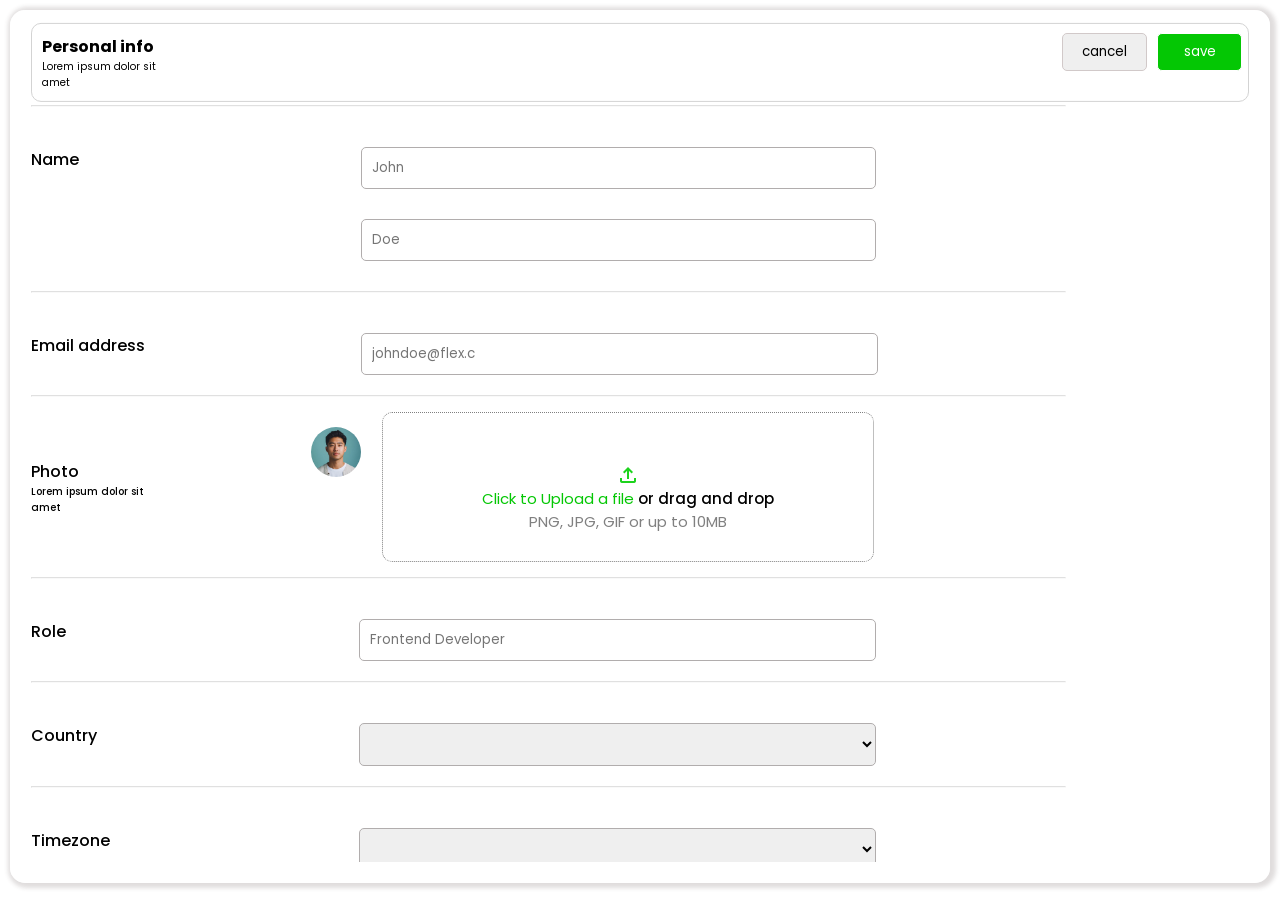
<file: index.html>
<html lang="en">
  <head>
    <meta charset="UTF-8" />
    <meta name="viewport" content="width=device-width, initial-scale=1.0" />
    <title>Personal info</title>
    <link rel="stylesheet" href="style.css" />
    <link
      rel="stylesheet"
      href="https://fonts.googleapis.com/css2?family=Material+Symbols+Outlined:opsz,wght,FILL,GRAD@20..48,100..700,0..1,-50..200&icon_names=upload"
    />
    
  </head>
  <body>
      <div class="overall-container">
        <header>
                <div class="personal-frm">
                    <h4>Personal info</h4>
                    <p class="lorem">Lorem ipsum dolor sit amet</p>
                </div>
        </header> 
        <hr>
        <section>
          <form action="" id="form">
            <div class="names">
              <label for="name" class="change-labels">Name</label>
              <div class="names-inp">
 
                <input type="text" class="input-names"  id="fname" placeholder="John"  />
                <div id="error-name"></div>
                <input type="text" class="input-names" id="lname" placeholder="Doe" />
                <div id="error-lname"></div>
                
              </div>
              
            </div>
           
            <hr/>
            <div class="email">
              <div class="email-container">
              <label for="email" class="fine-labels">Email address</label>
              <input type="email" class="inputcontrol" id="email-inp" placeholder="johndoe@flex.c" />
              </div>

              
                
            </div>
            <div id="error-email"></div>
            <hr />
            <div class="picture">
              <div>
                <label for="photo">Photo</label>
                <p class="lorem-p">Lorem ipsum dolor sit amet</p>
              </div>

              <div class="image-setup">
                <img src="images/profile.jpg" alt="" class="image" id="profile-pic" />
                <div class="file-up">
                  <div class="upload-img">
                    <input type="file" class="upload-btn" id="picture-inp" accept="image/jpeg, image/png, image/jpg"><span
                      class="material-symbols-outlined"
                      style="color: rgb(29, 211, 29);"
                      >upload</span
                    >
                    <div class="span1" style="color: rgb(4, 199, 4)">
                      Click to Upload a file
                      <span style="font-weight: 500; color: black"
                        >or drag and drop</span
                      >
                      
                    </div>
                    <div class="span3">
                      <p class="para" style="color: grey">
                        PNG, JPG, GIF or up to 10MB
                      </p>
                    </div>
                  </div>
                </div>
              </div>
            </div>
            <div class="error-pic"></div>
            <hr/>

            <div class="Role">
              <label for="role" class="fine-labels">Role</label>
              <input
                type="text"
                class="inputcontrol"
                placeholder="Frontend Developer" id="role-inp"/>
            </div>
            <div id="error-role"></div>
            <hr />
            <div class="country">
              <label for="country" class="fine-labels">Country</label>
              <select name="country" id="city" class="inputcontrol">
                <option value=""></option>
                <option value="United States">United States</option>
                <option value="India">India</option>
                <option value="Russia">Russia</option>
                <option value="Europe">Europe</option>
              </select>
              
            </div>
            <div id="error-country"></div>
            <hr />

            <div class="time">
              <label for="Time" class="fine-labels">Timezone</label>
              <select name="timer" id="time" class="inputcontrol">
                <option value=""></option>
                <option value="timer">
                  Central Daylight Time (GMT-5) UTC-08.00
                </option>
                <option value="timer2">
                  Central Daylight Time (GMT-5) UTC-15.00
                </option>
                <option value="timer3">
                  Central Daylight Time (GMT-5) UTC-09.00
                </option>
              </select>
              
            </div>
            <div id="error-time"></div>
            <hr />

            <div class="domain1">
              <label for="domain" class="fine-labels">Domain</label>
              <div class="domain-box">
                <input type="text" class="input-1" id="domain-boxer"placeholder="https://" />
                <input
                  type="text"
                  class="inputp"
                  placeholder="flex.co"
                  id="domain-inp1"
                />
              </div>
            </div>
            <div id="error-ftdomain"></div>
            <hr />





            <div class="domain2">
              <label for="domain" class="fine-labels">Custom domain</label>
              <div class="domain-box">
                <input type="text" class="input-1" id="domain-boxer2"placeholder="https://" />
                <input
                  type="text"
                  class="inputp"
                  placeholder="johndoe42"
                  id="domain-inp2"
                />
              </div>
            </div>
            <div id="error-stdomain"></div>
            <hr />
            <div class="biography">
              <div>
                <label for="bio" class="bio-1">Bio</label>
                <p class="lorem-p">Lorem ipsum dolor sit amet</p>
              </div>
              <input type="text" class="bio" id="biograph" placeholder="Type here"/>
            </div>
            <div id="error-bio"></div>
            <div class="submit-btn">
              <button class="cancel-btn"  type="reset" id="cancel">cancel</button>
              <button class="save-btn" type="submit" id="save">save</button>
            </div>
          </form>
        </section>
      </div>
      <script src="main.js"></script>  
  </body>
</html>
</file>
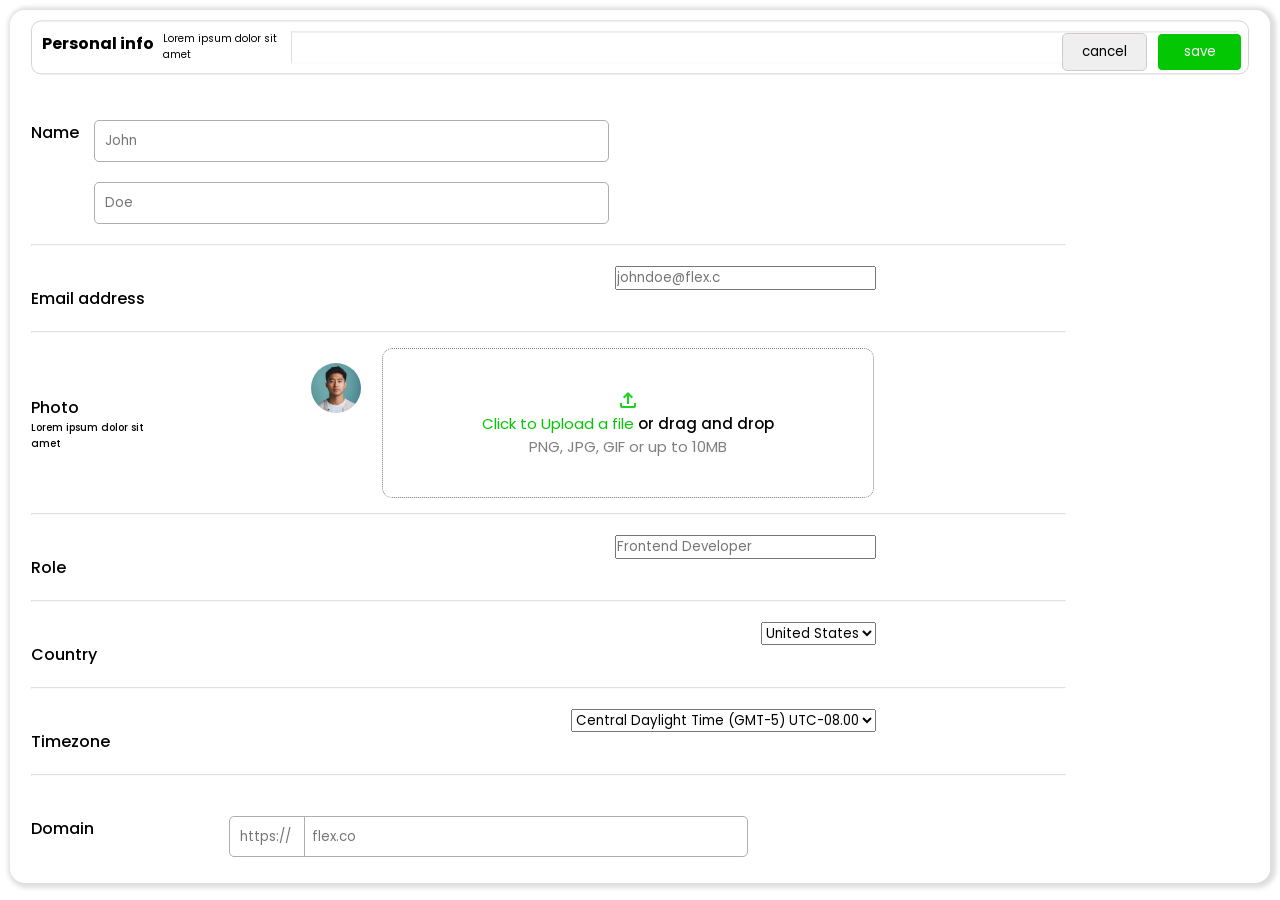
<file: dom.html>
<html lang="en">
<head>
    <meta charset="UTF-8">
    <meta name="viewport" content="width=device-width, initial-scale=1.0">
    <title>Personal info</title>
    <link rel="stylesheet" href="style.css">
    <link rel="stylesheet" href="https://fonts.googleapis.com/css2?family=Material+Symbols+Outlined:opsz,wght,FILL,GRAD@20..48,100..700,0..1,-50..200&icon_names=upload" />
</head>
<body>
    <div class="top-container">

    
    <div class="overall-container">
        <header>
            <h4>Personal info</h4>
            <p class="lorem">Lorem ipsum dolor sit amet</p>
            <hr class="hr-tag">
        </header>
        <section>
            <form action="">
                <div class="names">
                    <label for="name" class="change-labels">Name</label>
                    <div>
                        <input type="text" class="input-names" placeholder="John">
                        <input type="text" class="input-names" placeholder="Doe">
                    </div>
                    
                    
                </div>
                <hr>
                <div class="email">
                    <label for="email" class="fixed-labels">Email address</label>
                    <input type="text" class="input-3" placeholder="johndoe@flex.c">
                    
                </div>
                <hr>
                <div class="picture">
                    <div>
                        <label for="photo">Photo</label>
                        <p class="lorem-p">Lorem ipsum dolor sit amet</p>
                    </div>
                    
                    <div class="image-setup">
                        <img src="images/profile.jpg" alt="" class="image">
                    
                    <div class="file-up">
                        <div class="upload-img">
                            <span class="material-symbols-outlined" style="color: rgb(29, 211, 29);">upload</span>
                            <div class="span1" style="color:rgb(4, 199, 4);">Click to Upload a file <span style="font-weight:500; color: black;">or drag and drop</span></div>
                            <!-- <div class="span2"></div> -->
                            <div class="span3"><p class="para" style="color: grey;">PNG, JPG, GIF or up to 10MB</p></div>
                        </div>
                    </div>
                    </div>
                </div>
                <hr>

                <div class="Role">
                    <label for="role" class="fixed-labels">Role</label>
                    <input type="text" class="input-3" placeholder="Frontend Developer">
                    
                </div>
                <hr>
                <div class="country">
                    <label for="country" class="fixed-labels">Country</label>
                    <select name="country" id="city" class="input-3">
                        <option value="United States">United States</option>
                        <option value="India">India</option>
                        <option value="Russia">Russia</option>
                        <option value="Europe">Europe</option>
                    </select>
                </div>
                <hr>

                <div class="time">
                    <label for="Time" class="fixed-labels">Timezone</label>
                    <select name="timer" id="time" class="input-3">
                        <option value="timer">Central Daylight Time (GMT-5) UTC-08.00</option>
                        <option value="timer2">Central Daylight Time (GMT-5) UTC-15.00</option>
                        <option value="timer3">Central Daylight Time (GMT-5) UTC-09.00</option>
                    </select>
                    
                </div>
                <hr>

                <div class="domain1">
                    <label for="domain" class="fixed-labels">Domain</label>
                    <div class="domain-box">
                        <input type="text" class="input-1" placeholder="https://">
                        <input type="text" class="inputp" placeholder="flex.co" id="domain-inp1">
                    </div>
                    
                    
                </div>
                <hr>
                <div class="domain2">
                    <label for="domain" class="fixed-labels">Domain</label>
                    <div class="domain-box">
                        <input type="text" class="input-1" placeholder="flex.co/">
                        <input type="text" class="inputp" placeholder="johndoe42" id="domain-inp2" >
                    </div>
                    
                    
                </div>
                <hr>
                <div class="biography">
                    <div>
                        <label for="bio" class="bio-1">Bio</label>
                        <p class="lorem-p">Lorem ipsum dolor sit amet</p>
                    </div>
                    
                    <input type="text" class="bio">
                </div>
                
                <div class="submit-btn">
                    <button class="cancel-btn">cancel</button><button class="save-btn">save</button>
                </div>
            </form>
        </section>
    </div>
    </div>
</body>
</html>
</file>
<file: style.css>
@import url('https://fonts.googleapis.com/css2?family=Poppins:ital,wght@0,100;0,200;0,300;0,400;0,500;0,600;0,700;0,800;0,900;1,100;1,200;1,300;1,400;1,500;1,600;1,700;1,800;1,900&display=swap');


*{
    margin: 0;
    padding: 0;
    box-sizing: border-box;
    font-family: "Poppins", sans-serif;
}

hr{
    width:100%;
}

.overall-container{
    display: flex;
    flex-direction: column;
    margin: 10px;
    padding: 10px;
    border: 1px solid white;
    border-radius: 15px;
    box-shadow: 2px 1px 4px 4px rgba(223, 220, 220, 0.966);
}

 header{
    margin-bottom:15px;
} 

.lorem{
    display: flex;
    justify-content: flex-start;
    width: 137px;
}
h4{
    display: flex;
    justify-content: flex-start;
    width:130px;
}

.lorem-p{
    display: flex;
    justify-content: flex-start;
    font-weight: 500;
}

.input-names{
    width: 250px;
    padding: 10px;
    margin-left: 15px;
    margin-top: 20px;
    border-radius: 5px;
    border: 1px solid rgb(177, 173, 173);
} 

.email, .role, .country, .time, .domain1, .domain2, .names{
    margin-top:20px;
    margin-bottom: 20px;
}

.domain-box{
    margin-top: 20px;
}

label{
    margin-top: 20px;
}



.inputcontrol{
    display: flex;
    justify-content: space-around;
    gap: 60px;
    padding: 10px;
    width: 250px;
    margin-left: 15px;
    margin-top: 20px;
    border-radius: 5px;
    border: 1px solid rgb(177, 173, 173);
    align-items: center;
}

.domain-box{
    display: flex;
    align-items: center;
    margin-bottom: 20px;
}

.inputp {
    display: flex;
    padding: 7px;
    width: 185px;
    height: 41px;
    /* margin-left: 15px; */
    margin: -25px;
    border-radius: 0 5px 5px 0;
    border: 1px solid rgb(177, 173, 173);
    align-items: center;
}

.input-1{
    width: 100px;
    height: 41px;
    padding: 10px;
    margin-left:10px;
    border-radius: 5px;
    border: 1px solid rgb(177, 173, 173);
}

.file-up{
    margin: 16px 10px 25px 8px;
    border-radius: 10px;
    width: 250px;
    height: 125px;
    font-size: 11px;
    display: flex;
    justify-content: center;
    border: 1.90px dotted grey;
    cursor: pointer;
}

p{
    display: flex;
    justify-content:center;
    align-items: flex-end;
    font-size: 10px;
}

.upload-img{
    display: flex;
    flex-direction: column;
    justify-content:center;
    align-items: center;
}

.image{
    width: 50px;
    border-radius: 30px;
    margin-top: 30px;
    margin-left: 20px;
}

.image-setup{
    display: grid;
    align-items:center;
}

.span2{
    color: black;
}

.bio{
    margin-top:20px;
    width: 260px;
    margin-inline: 3px;
    height: 150px;
    padding: 10px;
    border-radius: 5px;
    border: 1px solid rgb(177, 173, 173);
}

.biography{
    margin-top: 20px;
    margin-bottom: 20px;
}

.submit-btn{
    display: flex;
    flex-direction: column;
    gap:10px;
    margin-top:3px;
    margin-bottom: -3px;
}

button{
    padding: 8px;    
}

.save-btn{
    width: 268px;
    background-color: rgb(4, 199, 4);
    color: #fff;
    border: 1px solid;
    border-radius: 5px;
    cursor: pointer;
}

.cancel-btn{
    width:268px;
    border: 1px solid rgb(209, 201, 201);
    border-radius: 5px;
    cursor: pointer;    
}


.upload-btn {
    position: relative;
    top: 20px;
    width: 20px;
    border-radius: 20px;
    opacity: 0;
}


#error-name, #error-lname, #error-email, #error-role, #error-country, #error-time, #error-bio, #error-bio, #error-ftdomain, #error-stdomain{
    margin-top: 10px;
    font-size: 10px;
    color: red;
    padding-inline: 17px;
}





/* .inputcontrol{
    border-color: rgb(30, 204, 30);
} */

/* .inputcontrol{
    border-color: #ff3860;
} */



@media (min-width: 375px) and (max-width: 426px){
    .overall-container{
        font-size: normal;
    }
    label{
        font-weight: 450;
    }
    hr{
        width: 100%;
    }
    .input-names{
        width: 300px;
    }
    .inputcontrol{
        width:300px;
    }
    .file-up{
        width:300px;
    }
    .inputp{
        width:235px;
    }
    .bio{
        width: 300px;
    }
    .save-btn{
        width: 305px;
        background-color: rgb(4, 199, 4);
        color: #fff;
        border: 1px solid;
        border-radius: 5px;
    }
    .cancel-btn{
        width:305px;
        border: 1px solid rgb(209, 201, 201);
        border-radius: 5px;
    }
    .hr-tag{
        width: 240%;
    }
}


@media(min-width:768px) and (max-width:1020px){
    .overall-container{
        display: flex;
    justify-content: flex-start;
    flex-direction: column;
    padding: 20px;
    padding-top: 0;
    height: 97vh;
    border: 1px solid white;
    border-radius: 15px;
    box-shadow: 2px 1px 4px 4px rgba(223, 220, 220, 0.966);
}  

    header {
        display: flex;
        justify-content: space-between;
        position: sticky;
        top: 15px;
        width: 100%;
        padding: 10px;
        border: 1px solid lightgray;
        border-radius: 10px;
        background-color: #ffffff;
    }
    
    section{
        scroll-behavior: smooth;
        overflow:auto;
        scrollbar-width: none;
    }

    .fine-labels{
        width: 150px;
    }

    .names, .email, .role, .country, .time, .biography{
        display: flex;
        align-items:flex-start;
        justify-content: space-between;
        width: 550px;
    }
    
   

    .change-labels{
        margin-top:10px;
    }
    .input-names{
        width: 355px;
    }
    .inputcontrol{
        width: 355px;
    }
    .inputp{
        width: 285px;
        margin-right: -54px;
    }

    .picture{
        display: flex;
        align-items: center;
        justify-content: space-between;
        width: 548px;
    }
    .image{
        width: 50px;
        border-radius: 30px;
        margin-top: 15px;
    }
    .image-setup{
        display: flex;
        align-items: flex-start;
    }
    .file-up{
        margin: 15px 22px 15px 21px;
        border-radius: 10px;
        width: 285px;
        height: 150px;
        font-size: 11px;
        display: flex;
        justify-content: center;
        border: 1.90px dotted grey;
    }
    #email-inp{
        width: 350px;
    }

    .email-container{
        display:flex;
        gap: 32px;
    }
   
    .domain1, .domain2{
       display: flex;
        align-items: flex-start;
        justify-content: space-between;
        width: 500px;
    }
    .bio{
        width: 360px;
    }

    hr{
        width: 75%;
        color: rgb(200, 200, 201);
        opacity: 0.3;
    }
    label{
        font-weight: 450;
    }
    .submit-btn {
        width: 93%;
        display: flex;
        justify-content: flex-end;
        flex-direction: row;
        position: fixed;
        top: 25px;
        right: 38px;
    }

    .save-btn{
        width: 85px;
        background-color: rgb(4, 199, 4);
        color: #fff;
        border: 1px solid;
        border-radius: 5px;
    }
    .cancel-btn{
        width: 85px;
        border: 1px solid rgb(209, 201, 201);
        border-radius: 5px;
    }
    .hr-tag{
        width: 522%;
    }
    .personal-frm{
        width: 200px;
    }
}

@media(min-width:1024px){

header{
    transform: translateY(10%); 
    transition: transform 0.3s ease-in-out;
}

.overall-container{
    display: flex;
    justify-content: flex-start;
    flex-direction: column;
    padding: 20px;
    padding-top: 0;
    height: 97vh;
    border: 1px solid white;
    border-radius: 15px;
    box-shadow: 2px 1px 4px 4px rgba(223, 220, 220, 0.966);
}  

.header-tag{
    display: flex;
    justify-content: center;
    align-items: center;
}

section{
    scroll-behavior: smooth;
    overflow:auto;
    scrollbar-width: none;
}


#error-name, #error-lname{
    margin-top: 10px;
    font-size: 10px;
    color: red;
    display: flex;
    padding-inline: 29px;
}




 #error-email, #error-role, #error-country, #error-time, #error-bio, #error-bio, #error-ftdomain, #error-stdomain{
    margin-top: 10px;
    font-size: 10px;
    color: red;
    display: flex;
    padding-inline: 345px;
 }


.names, .Role, .country, .email, .time,.biography, .picture{
    display: flex;
    align-items:flex-start;
    justify-content: space-between;
    width: 845px;
}

.email-container{
    display:flex;
    gap: 115px;
}


.domain1, .domain2{
    display: flex;
    align-items:flex-start;
    gap:125px;
    width: 820px;
}

.fine-labels{
    width: 200px;
}

.input-names{
    width: 515px;
}

.inputp{
    width: 444px;
}

.inputcontrol{
    width: 517px;
}

.inputcontrol{
    display: flex;
    flex-direction: column;

}

.picture{
    display: flex;
    align-items: center;
    gap: 16%;
}
.span1, .para{
    font-size: 15px;
}

.image{
    width: 50px;
    border-radius: 30px;
    margin-top: 30px;
}

.image-setup{
    display: flex;
    align-items: flex-start;
}

.file-up{
    margin: 15px 22px 15px 21px;
    border-radius: 10px;
    width: 492px;
    height: 150px;
    font-size: 11px;
    display: flex;
    justify-content: center;
    border: 1.90px dotted grey;
}

.bio{
    width: 532px;
}
label{
    font-weight: 450;
}

header {
    display: flex;
    justify-content: space-between;
    position: sticky;
    top: 15px;
    width: 100%;
    padding: 10px;
    border: 1px solid lightgray;
    border-radius: 10px;
    background-color: #ffffff;
}

hr{
    width: 85%;
    color: rgb(182, 182, 184);
    opacity: 0.3;
}

.lorem-p{
    display: flex;
    width: 125px;
    flex-direction: column;
    justify-content: flex-start;
    font-weight: 500;
}

.submit-btn {
    width: 93%;
    display: flex;
    justify-content: flex-end;
    flex-direction: row;
    position: fixed;
    top: 30px;
    right: 38px;
}

button{
    padding: 8px;
}

.save-btn{
    width: 85px;
    background-color: rgb(4, 199, 4);
    color: #fff;
    border: 1px solid;
    border-radius: 5px;    
}

.cancel-btn{
    width: 85px;
    border: 1px solid rgb(209, 201, 201);
    border-radius: 5px;
}

}
</file>
